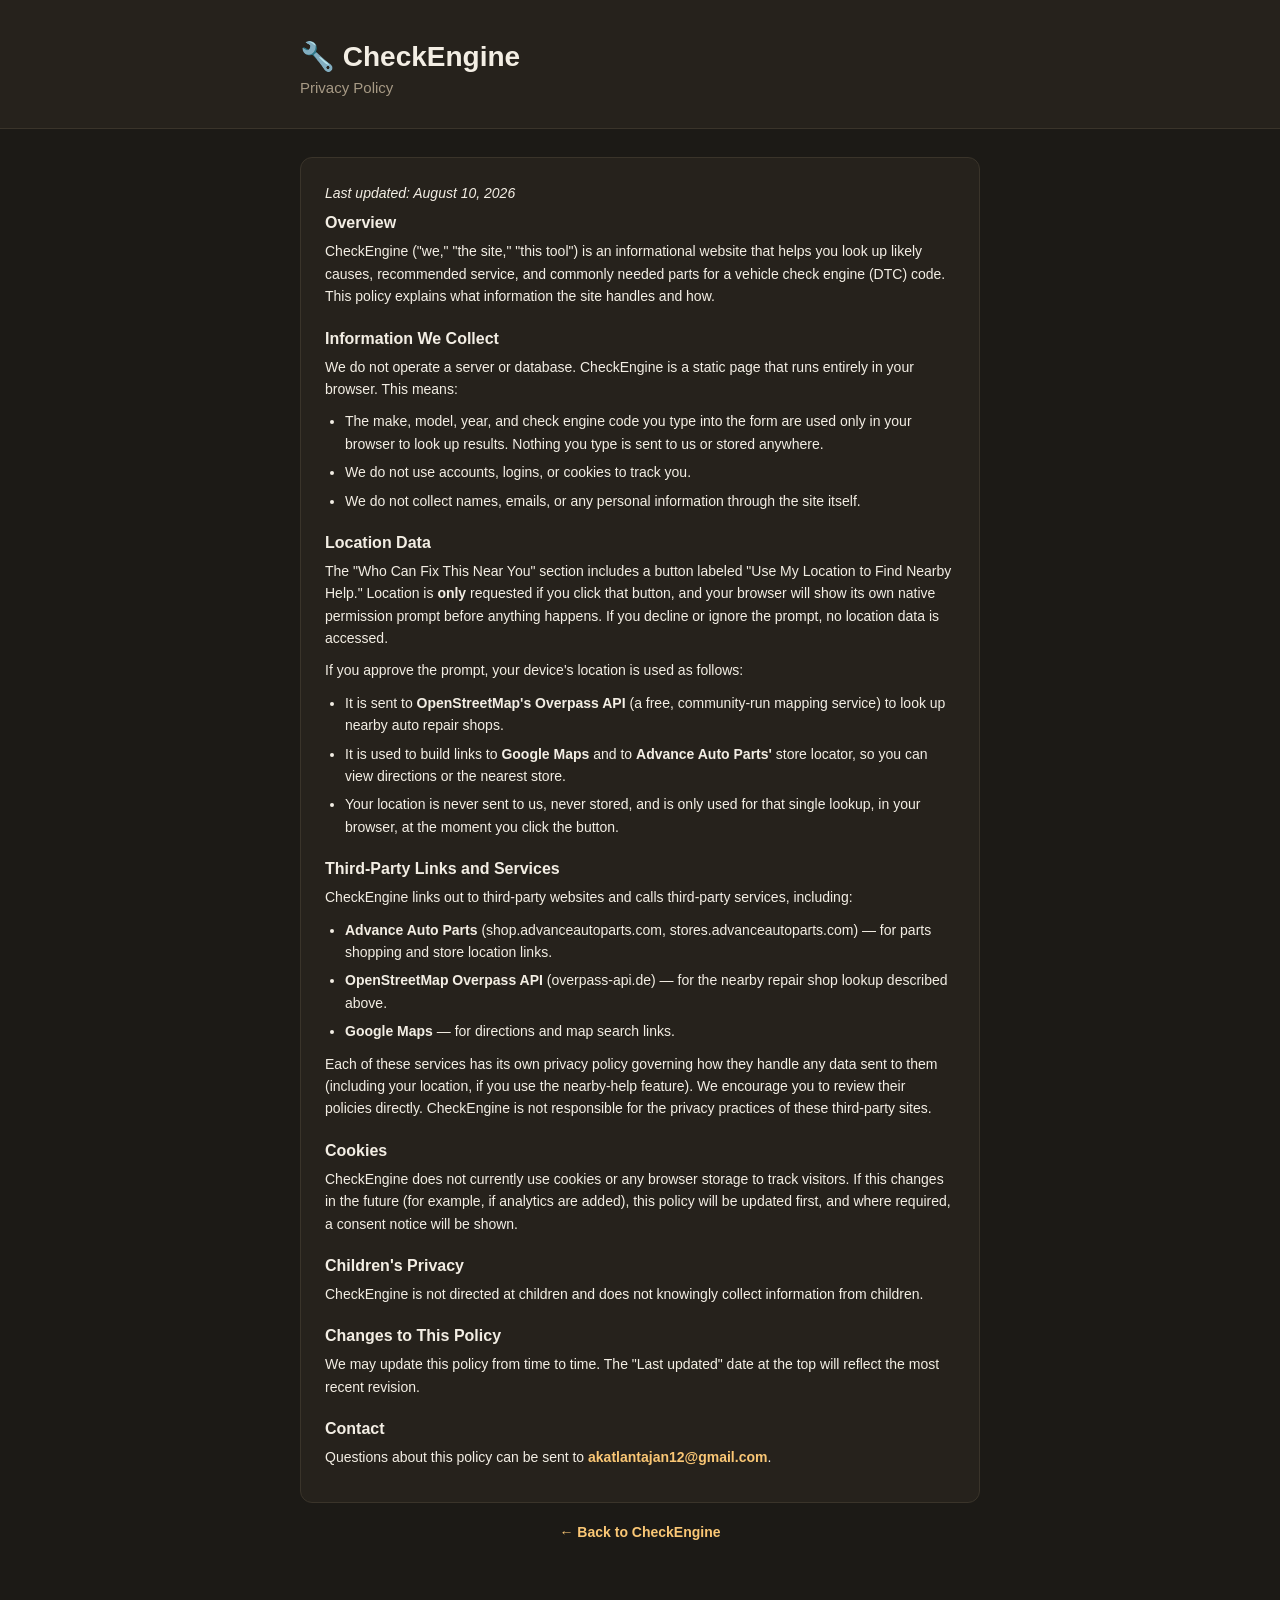
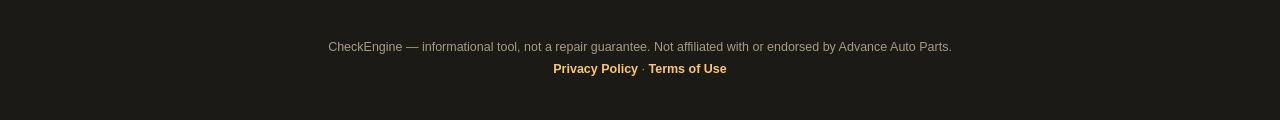
<file: privacy.html>
<!DOCTYPE html>
<html lang="en">
<head>
<meta charset="UTF-8">
<meta name="viewport" content="width=device-width, initial-scale=1.0">
<title>Privacy Policy — CheckEngine</title>
<link rel="stylesheet" href="style.css">
</head>
<body>
<header class="site-header">
  <div class="wrap">
    <h1>🔧 CheckEngine</h1>
    <p class="tagline">Privacy Policy</p>
  </div>
</header>

<main class="wrap">
  <section class="card legal">
    <p class="legal-updated"><em>Last updated: August 10, 2026</em></p>

    <h2>Overview</h2>
    <p>CheckEngine ("we," "the site," "this tool") is an informational website that helps you look up likely causes, recommended service, and commonly needed parts for a vehicle check engine (DTC) code. This policy explains what information the site handles and how.</p>

    <h2>Information We Collect</h2>
    <p>We do not operate a server or database. CheckEngine is a static page that runs entirely in your browser. This means:</p>
    <ul>
      <li>The make, model, year, and check engine code you type into the form are used only in your browser to look up results. Nothing you type is sent to us or stored anywhere.</li>
      <li>We do not use accounts, logins, or cookies to track you.</li>
      <li>We do not collect names, emails, or any personal information through the site itself.</li>
    </ul>

    <h2>Location Data</h2>
    <p>The "Who Can Fix This Near You" section includes a button labeled "Use My Location to Find Nearby Help." Location is <strong>only</strong> requested if you click that button, and your browser will show its own native permission prompt before anything happens. If you decline or ignore the prompt, no location data is accessed.</p>
    <p>If you approve the prompt, your device's location is used as follows:</p>
    <ul>
      <li>It is sent to <strong>OpenStreetMap's Overpass API</strong> (a free, community-run mapping service) to look up nearby auto repair shops.</li>
      <li>It is used to build links to <strong>Google Maps</strong> and to <strong>Advance Auto Parts'</strong> store locator, so you can view directions or the nearest store.</li>
      <li>Your location is never sent to us, never stored, and is only used for that single lookup, in your browser, at the moment you click the button.</li>
    </ul>

    <h2>Third-Party Links and Services</h2>
    <p>CheckEngine links out to third-party websites and calls third-party services, including:</p>
    <ul>
      <li><strong>Advance Auto Parts</strong> (shop.advanceautoparts.com, stores.advanceautoparts.com) — for parts shopping and store location links.</li>
      <li><strong>OpenStreetMap Overpass API</strong> (overpass-api.de) — for the nearby repair shop lookup described above.</li>
      <li><strong>Google Maps</strong> — for directions and map search links.</li>
    </ul>
    <p>Each of these services has its own privacy policy governing how they handle any data sent to them (including your location, if you use the nearby-help feature). We encourage you to review their policies directly. CheckEngine is not responsible for the privacy practices of these third-party sites.</p>

    <h2>Cookies</h2>
    <p>CheckEngine does not currently use cookies or any browser storage to track visitors. If this changes in the future (for example, if analytics are added), this policy will be updated first, and where required, a consent notice will be shown.</p>

    <h2>Children's Privacy</h2>
    <p>CheckEngine is not directed at children and does not knowingly collect information from children.</p>

    <h2>Changes to This Policy</h2>
    <p>We may update this policy from time to time. The "Last updated" date at the top will reflect the most recent revision.</p>

    <h2>Contact</h2>
    <p>Questions about this policy can be sent to <a href="mailto:akatlantajan12@gmail.com">akatlantajan12@gmail.com</a>.</p>
  </section>

  <p class="legal-back"><a href="index.html">← Back to CheckEngine</a></p>
</main>

<footer class="site-footer">
  <div class="wrap">
    CheckEngine — informational tool, not a repair guarantee. Not affiliated with or endorsed by Advance Auto Parts.
    <br>
    <a href="privacy.html">Privacy Policy</a> · <a href="terms.html">Terms of Use</a>
  </div>
</footer>
</body>
</html>
</file>
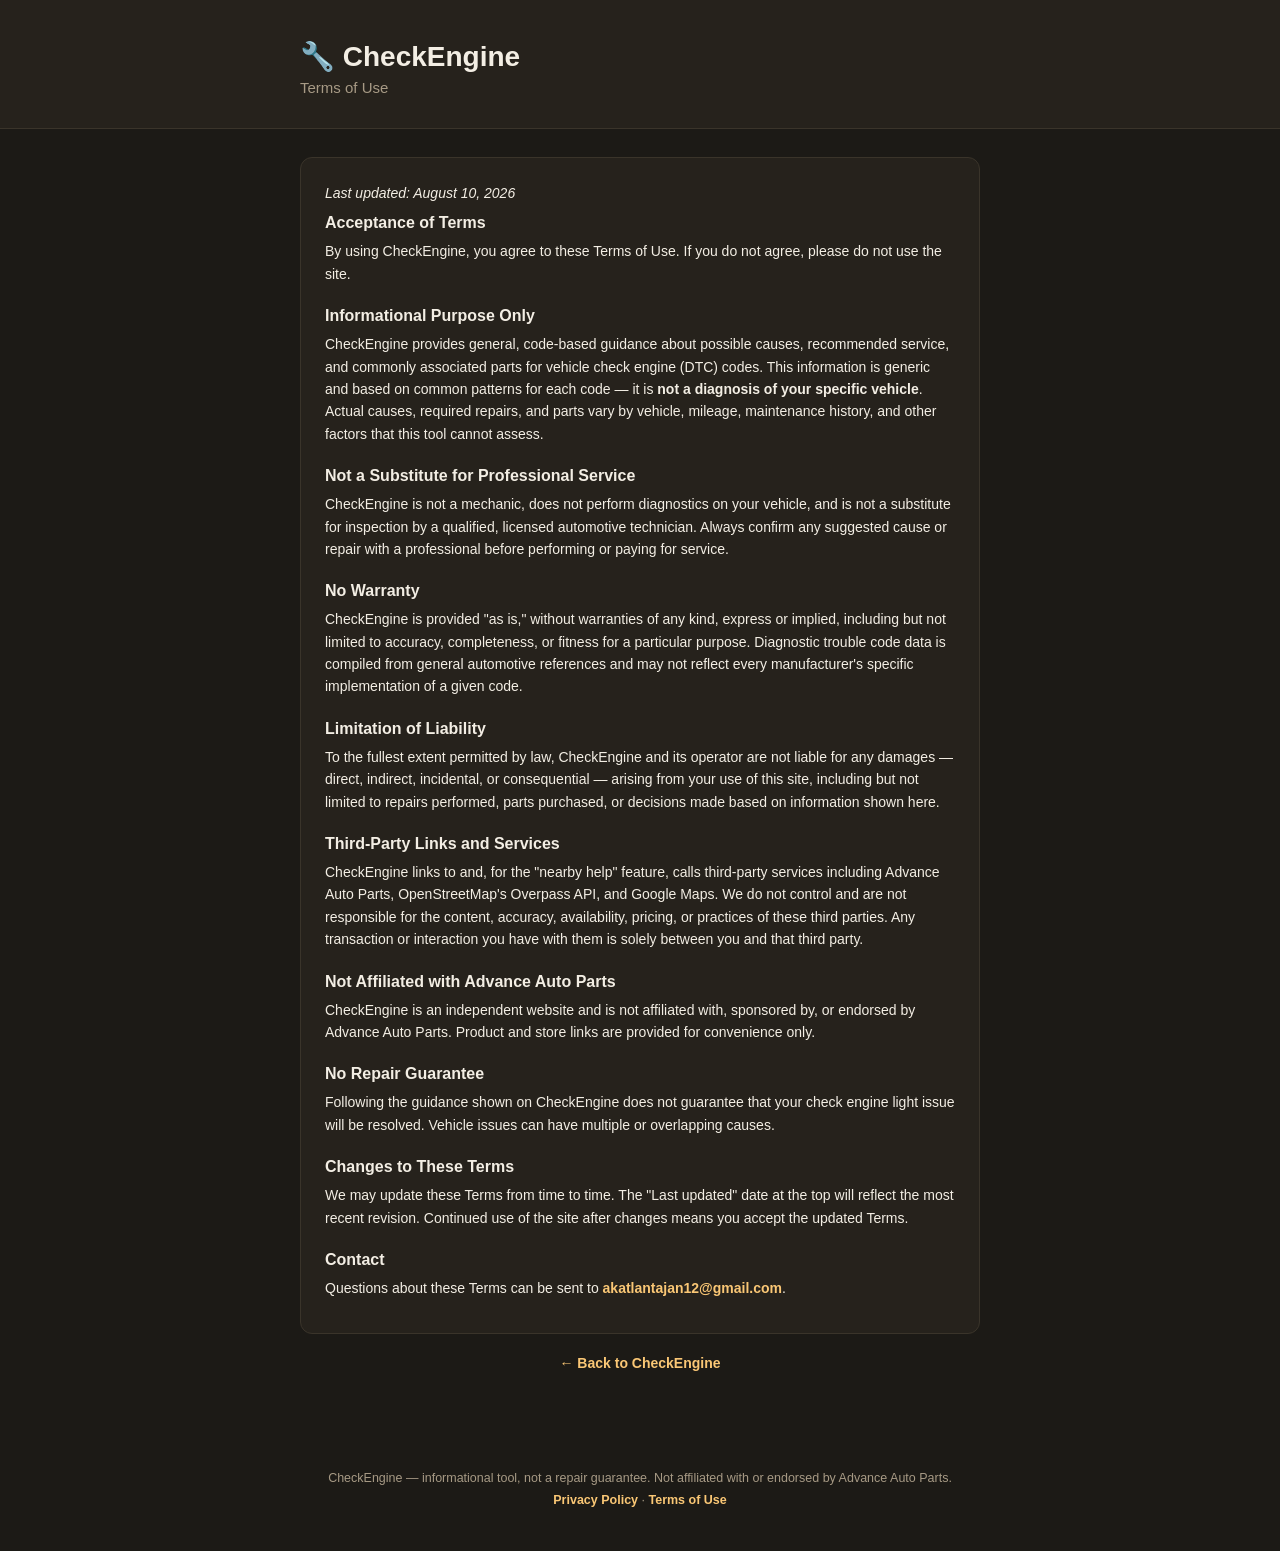
<file: terms.html>
<!DOCTYPE html>
<html lang="en">
<head>
<meta charset="UTF-8">
<meta name="viewport" content="width=device-width, initial-scale=1.0">
<title>Terms of Use — CheckEngine</title>
<link rel="stylesheet" href="style.css">
</head>
<body>
<header class="site-header">
  <div class="wrap">
    <h1>🔧 CheckEngine</h1>
    <p class="tagline">Terms of Use</p>
  </div>
</header>

<main class="wrap">
  <section class="card legal">
    <p class="legal-updated"><em>Last updated: August 10, 2026</em></p>

    <h2>Acceptance of Terms</h2>
    <p>By using CheckEngine, you agree to these Terms of Use. If you do not agree, please do not use the site.</p>

    <h2>Informational Purpose Only</h2>
    <p>CheckEngine provides general, code-based guidance about possible causes, recommended service, and commonly associated parts for vehicle check engine (DTC) codes. This information is generic and based on common patterns for each code — it is <strong>not a diagnosis of your specific vehicle</strong>. Actual causes, required repairs, and parts vary by vehicle, mileage, maintenance history, and other factors that this tool cannot assess.</p>

    <h2>Not a Substitute for Professional Service</h2>
    <p>CheckEngine is not a mechanic, does not perform diagnostics on your vehicle, and is not a substitute for inspection by a qualified, licensed automotive technician. Always confirm any suggested cause or repair with a professional before performing or paying for service.</p>

    <h2>No Warranty</h2>
    <p>CheckEngine is provided "as is," without warranties of any kind, express or implied, including but not limited to accuracy, completeness, or fitness for a particular purpose. Diagnostic trouble code data is compiled from general automotive references and may not reflect every manufacturer's specific implementation of a given code.</p>

    <h2>Limitation of Liability</h2>
    <p>To the fullest extent permitted by law, CheckEngine and its operator are not liable for any damages — direct, indirect, incidental, or consequential — arising from your use of this site, including but not limited to repairs performed, parts purchased, or decisions made based on information shown here.</p>

    <h2>Third-Party Links and Services</h2>
    <p>CheckEngine links to and, for the "nearby help" feature, calls third-party services including Advance Auto Parts, OpenStreetMap's Overpass API, and Google Maps. We do not control and are not responsible for the content, accuracy, availability, pricing, or practices of these third parties. Any transaction or interaction you have with them is solely between you and that third party.</p>

    <h2>Not Affiliated with Advance Auto Parts</h2>
    <p>CheckEngine is an independent website and is not affiliated with, sponsored by, or endorsed by Advance Auto Parts. Product and store links are provided for convenience only.</p>

    <h2>No Repair Guarantee</h2>
    <p>Following the guidance shown on CheckEngine does not guarantee that your check engine light issue will be resolved. Vehicle issues can have multiple or overlapping causes.</p>

    <h2>Changes to These Terms</h2>
    <p>We may update these Terms from time to time. The "Last updated" date at the top will reflect the most recent revision. Continued use of the site after changes means you accept the updated Terms.</p>

    <h2>Contact</h2>
    <p>Questions about these Terms can be sent to <a href="mailto:akatlantajan12@gmail.com">akatlantajan12@gmail.com</a>.</p>
  </section>

  <p class="legal-back"><a href="index.html">← Back to CheckEngine</a></p>
</main>

<footer class="site-footer">
  <div class="wrap">
    CheckEngine — informational tool, not a repair guarantee. Not affiliated with or endorsed by Advance Auto Parts.
    <br>
    <a href="privacy.html">Privacy Policy</a> · <a href="terms.html">Terms of Use</a>
  </div>
</footer>
</body>
</html>
</file>
<file: style.css>
:root {
  --amber: #FAC775;
  --amber-strong: #EF9F27;
  --amber-text-on: #3A2402;
  --amber-tint: rgba(250, 199, 117, 0.14);
  --bg: #1C1A16;
  --card: #26221C;
  --field-bg: #201C16;
  --text: #F3EEE4;
  --muted: #A79A85;
  --border: #3A342A;
  --border-strong: #4E4433;
  --warn-bg: #2E2313;
  --warn-border: #6B4A17;
  --danger: #F3897C;
  --success: #8ED9A0;
  --stop-bg: #3A1613;
  --stop-border: #7A2E26;
  --safe-bg: #16231A;
  --safe-border: #2E5A3E;
}

* { box-sizing: border-box; }

body {
  margin: 0;
  font-family: -apple-system, BlinkMacSystemFont, "Segoe UI", Roboto, Helvetica, Arial, sans-serif;
  background: var(--bg);
  color: var(--text);
}

.wrap { max-width: 720px; margin: 0 auto; padding: 0 20px; }

.site-header {
  background: var(--card);
  border-bottom: 1px solid var(--border);
  color: var(--text);
  padding: 40px 0 32px;
}
.site-header h1 { margin: 0 0 6px; font-size: 28px; }
.tagline { margin: 0; color: var(--muted); font-size: 15px; }

main.wrap { padding: 28px 20px 60px; }

.card {
  background: var(--card);
  border: 1px solid var(--border);
  border-radius: 12px;
  padding: 24px;
  margin-bottom: 20px;
}

.field-row { display: flex; gap: 12px; flex-wrap: wrap; }
.field { flex: 1; min-width: 140px; margin-bottom: 16px; position: relative; }
.field label { display: block; font-size: 13px; font-weight: 600; margin-bottom: 6px; color: var(--muted); }
.field input, .field select {
  width: 100%;
  padding: 10px 12px;
  border: 1px solid var(--border);
  border-radius: 8px;
  font-size: 15px;
  background: var(--field-bg);
  color: var(--text);
  font-family: inherit;
}
.field input:focus, .field select:focus { outline: none; border-color: var(--amber); }
.field select:disabled { color: var(--muted); background: var(--bg); cursor: not-allowed; }

button[type="submit"] {
  background: var(--amber);
  color: var(--amber-text-on);
  border: none;
  padding: 12px 22px;
  border-radius: 8px;
  font-size: 15px;
  font-weight: 600;
  cursor: pointer;
}
button[type="submit"]:hover { background: var(--amber-strong); }

.button-row {
  display: flex;
  align-items: center;
  gap: 12px;
  flex-wrap: wrap;
}

.email-link-btn {
  display: inline-block;
  background: transparent;
  color: var(--amber);
  border: 1px solid var(--amber);
  padding: 11px 20px;
  border-radius: 8px;
  font-size: 14px;
  font-weight: 600;
  text-decoration: none;
  cursor: pointer;
  margin-left: auto;
}
.email-link-btn:hover { background: var(--amber-tint); }

.suggestions {
  position: absolute;
  top: 100%;
  left: 0;
  right: 0;
  background: var(--card);
  border: 1px solid var(--border);
  border-radius: 8px;
  max-height: 180px;
  overflow-y: auto;
  z-index: 10;
  display: none;
}
.suggestions.show { display: block; }
.suggestions div { padding: 8px 12px; cursor: pointer; font-size: 14px; }
.suggestions div:hover { background: var(--bg); }

.result.hidden { display: none; }
.result h2 { margin-top: 0; font-size: 20px; }
.result .code-badge {
  display: inline-block;
  background: var(--amber);
  color: var(--amber-text-on);
  padding: 3px 10px;
  border-radius: 999px;
  font-size: 13px;
  font-weight: 600;
  margin-right: 8px;
}
.result .system-tag { color: var(--muted); font-size: 13px; }
.result h3 { font-size: 15px; margin: 18px 0 8px; }
.result ul { margin: 0; padding-left: 20px; }
.result li { margin-bottom: 4px; font-size: 14.5px; }
.result .not-found { color: var(--danger); }
.result .not-found-help { color: var(--muted); font-size: 13.5px; line-height: 1.6; margin-top: 8px; }

.severity-badge {
  border-radius: 10px;
  padding: 12px 14px;
  margin: 14px 0 4px;
  border: 1px solid;
}
.severity-label { font-weight: 700; font-size: 14px; margin-bottom: 4px; }
.severity-note { font-size: 13px; margin: 0; color: var(--muted); line-height: 1.5; }
.sev-stop { background: var(--stop-bg); border-color: var(--stop-border); border-width: 2px; }
.sev-stop .severity-label { color: var(--danger); font-size: 15px; letter-spacing: 0.2px; }
.sev-caution { background: var(--warn-bg); border-color: var(--warn-border); }
.sev-caution .severity-label { color: var(--amber); }
.sev-safe { background: var(--safe-bg); border-color: var(--safe-border); }
.sev-safe .severity-label { color: var(--success); }

.causes-ranked { margin: 0; padding-left: 0; list-style: none; }
.causes-ranked li { margin-bottom: 7px; font-size: 14.5px; }
.likelihood-tag {
  display: inline-block;
  background: var(--field-bg);
  border: 1px solid var(--border);
  color: var(--amber);
  font-size: 11.5px;
  font-weight: 700;
  padding: 2px 7px;
  border-radius: 999px;
  margin-right: 8px;
  min-width: 42px;
  text-align: center;
}
.likelihood-disclaimer { font-size: 11.5px; color: var(--muted); margin: 6px 0 0; font-style: italic; }

.diy-tests { margin: 0; padding-left: 20px; }
.diy-tests li { margin-bottom: 8px; font-size: 14.5px; line-height: 1.5; }

.parts-list a {
  color: var(--amber);
  text-decoration: none;
  font-weight: 600;
  font-size: 13.5px;
}
.parts-list a:hover { text-decoration: underline; }

.nearby-block { margin-top: 4px; }
.nearby-intro { font-size: 13.5px; color: var(--muted); margin: 0 0 12px; }

.nearby-btn {
  background: transparent;
  color: var(--amber);
  border: 1px solid var(--amber);
  padding: 10px 16px;
  border-radius: 8px;
  font-size: 14px;
  font-weight: 600;
  cursor: pointer;
}
.nearby-btn:hover { background: var(--amber-tint); }
.nearby-btn:disabled { opacity: 0.6; cursor: default; }

.nearby-error, .nearby-loading {
  font-size: 13.5px;
  color: var(--muted);
  margin: 10px 0 0;
}
.nearby-error a, .nearby-loading a { color: var(--amber); font-weight: 600; text-decoration: none; }
.nearby-error a:hover, .nearby-loading a:hover { text-decoration: underline; }

.nearby-card {
  background: var(--bg);
  border: 1px solid var(--border);
  border-radius: 10px;
  padding: 14px 16px;
  margin-top: 12px;
}
.nearby-card-title { font-weight: 700; font-size: 14.5px; margin-bottom: 4px; color: var(--text); }
.nearby-card-sub { font-size: 13px; color: var(--muted); margin: 0 0 8px; }
.nearby-card > a {
  display: inline-block;
  margin-top: 6px;
  color: var(--amber);
  font-weight: 600;
  font-size: 13.5px;
  text-decoration: none;
}
.nearby-card > a:hover { text-decoration: underline; }

.mechanic-list { list-style: none; margin: 6px 0 10px; padding: 0; }
.mechanic-list li {
  padding: 8px 0;
  border-bottom: 1px solid var(--border);
  font-size: 13.5px;
}
.mechanic-list li:last-child { border-bottom: none; }
.mechanic-name { font-weight: 600; color: var(--text); }
.mechanic-addr { color: var(--muted); font-size: 12.5px; margin: 2px 0 4px; }
.mechanic-list a { color: var(--amber); font-weight: 600; text-decoration: none; margin-right: 8px; }
.mechanic-list a:hover { text-decoration: underline; }
.mechanic-dist { color: var(--muted); font-size: 12px; }

.email-form { margin-top: 14px; display: flex; flex-wrap: wrap; gap: 8px; align-items: center; }
.email-form.hidden { display: none; }
.email-form input[type="email"] {
  flex: 1;
  min-width: 180px;
  padding: 9px 12px;
  border: 1px solid var(--border);
  border-radius: 8px;
  font-size: 14px;
  background: var(--field-bg);
  color: var(--text);
}
.email-form input[type="email"]:focus { outline: none; border-color: var(--amber); }
.email-form button {
  background: var(--amber);
  color: var(--amber-text-on);
  border: none;
  padding: 9px 18px;
  border-radius: 8px;
  font-size: 14px;
  font-weight: 600;
  cursor: pointer;
}
.email-form button:hover { background: var(--amber-strong); }
.email-form button:disabled { opacity: 0.6; cursor: default; }
.email-status { width: 100%; font-size: 13px; margin-top: 4px; }
.email-status.email-success { color: var(--success); }
.email-status.email-error { color: var(--danger); }

.disclaimer {
  font-size: 13px;
  color: var(--muted);
  background: var(--warn-bg);
  border: 1px solid var(--warn-border);
  border-radius: 8px;
  padding: 12px 14px;
}

.site-footer {
  text-align: center;
  color: var(--muted);
  font-size: 12.5px;
  padding: 20px 0 40px;
  line-height: 1.7;
}
.site-footer a {
  color: var(--amber);
  text-decoration: none;
  font-weight: 600;
}
.site-footer a:hover { text-decoration: underline; }

.visit-counter {
  margin: 10px 0 0;
  font-size: 12.5px;
  color: var(--muted);
}
.visit-counter #visit-count {
  color: var(--amber);
  font-weight: 700;
}

.legal h2 { font-size: 16px; margin: 22px 0 8px; color: var(--text); }
.legal h2:first-of-type { margin-top: 0; }
.legal p { font-size: 14px; line-height: 1.6; margin: 0 0 10px; color: var(--text); }
.legal ul { margin: 0 0 10px; padding-left: 20px; }
.legal li { font-size: 14px; line-height: 1.6; margin-bottom: 6px; color: var(--text); }
.legal-updated { color: var(--muted); font-size: 13px; }
.legal a { color: var(--amber); text-decoration: none; font-weight: 600; }
.legal a:hover { text-decoration: underline; }
.legal-back { text-align: center; }
.legal-back a { color: var(--amber); font-weight: 600; text-decoration: none; font-size: 14px; }
.legal-back a:hover { text-decoration: underline; }
</file>
